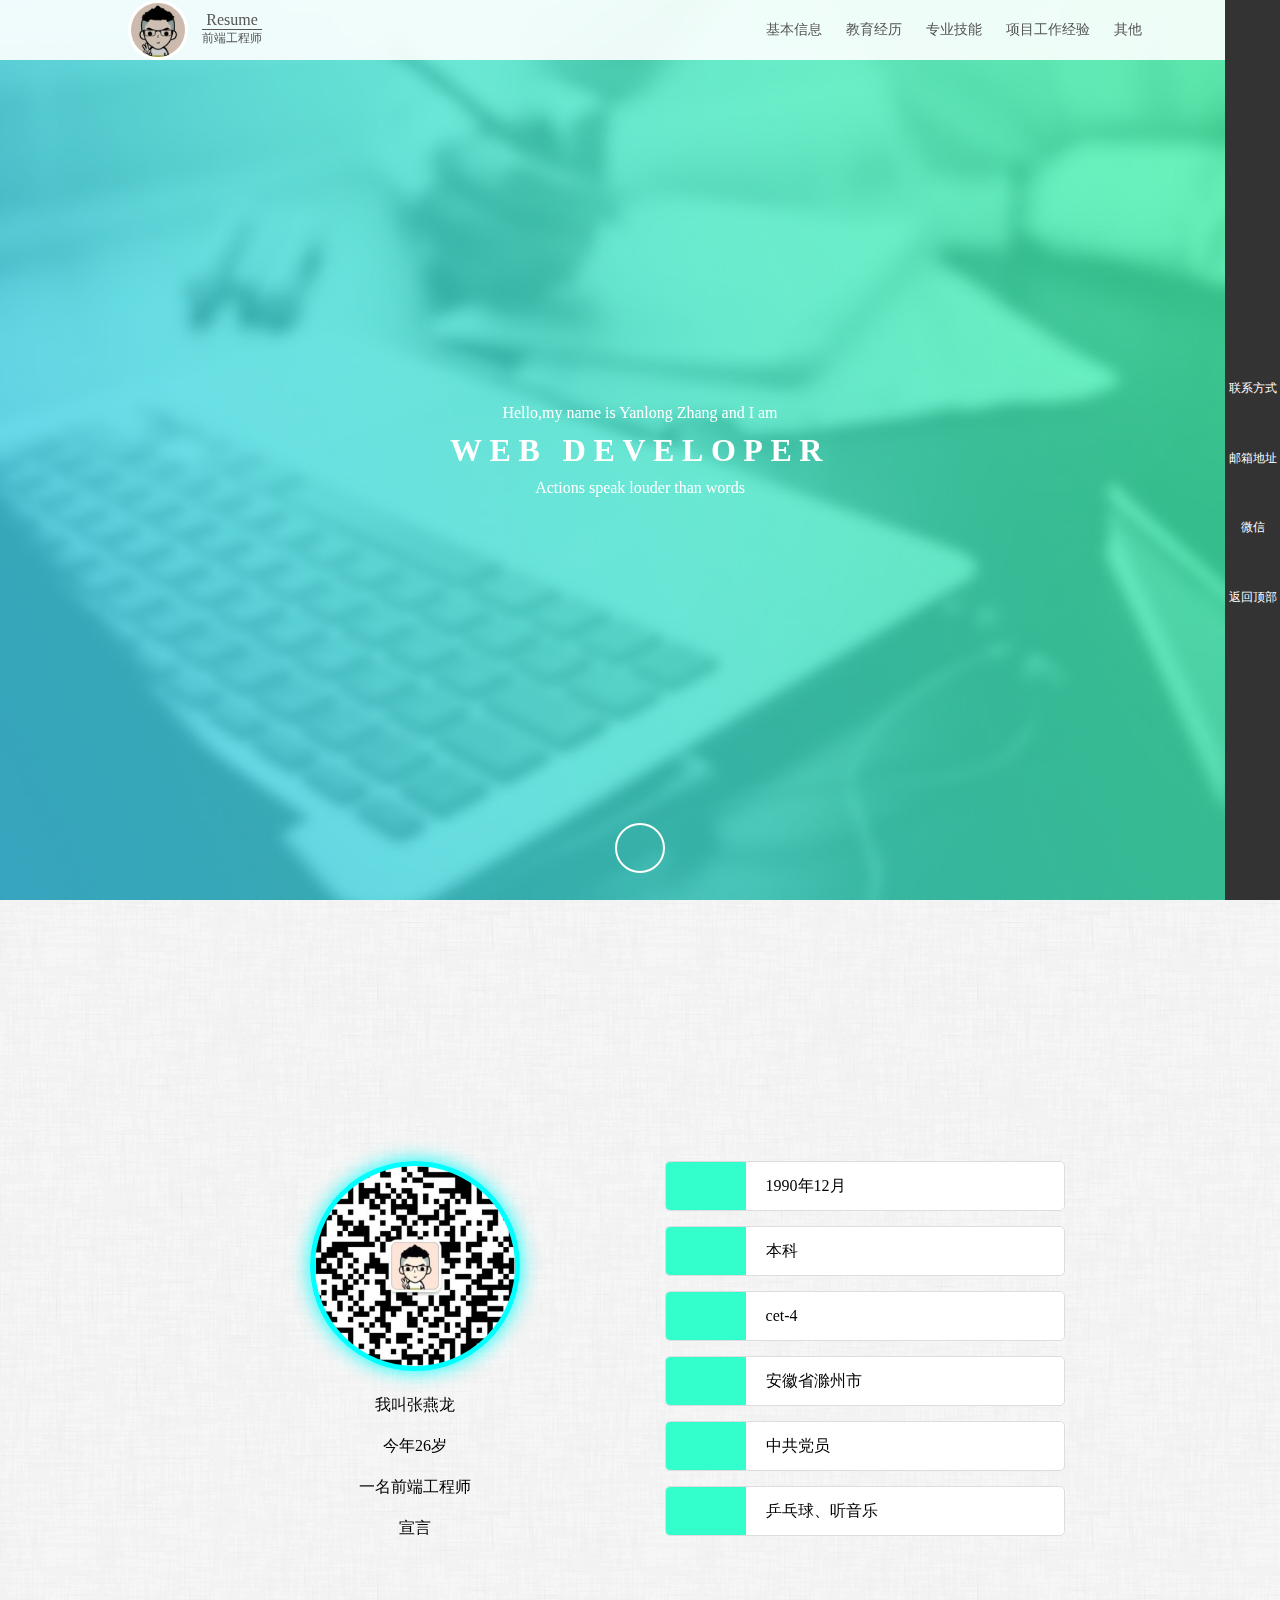
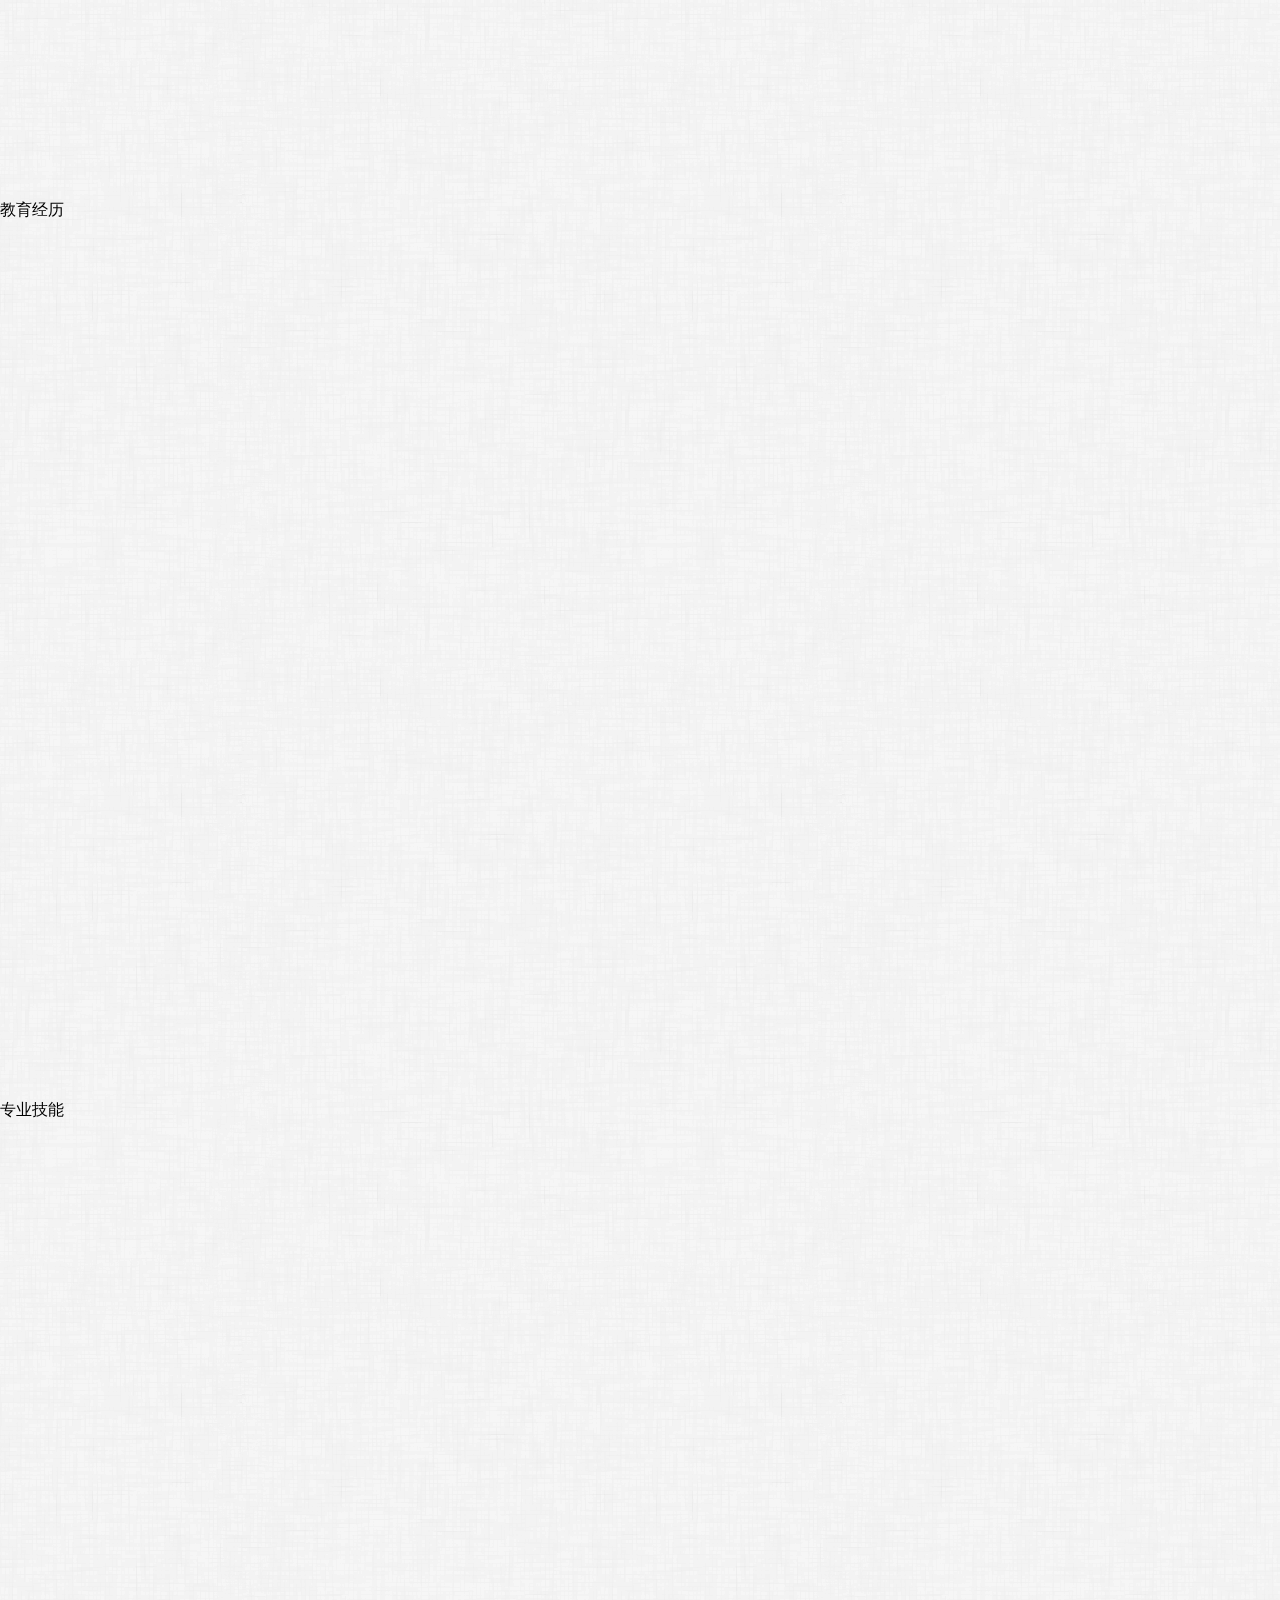
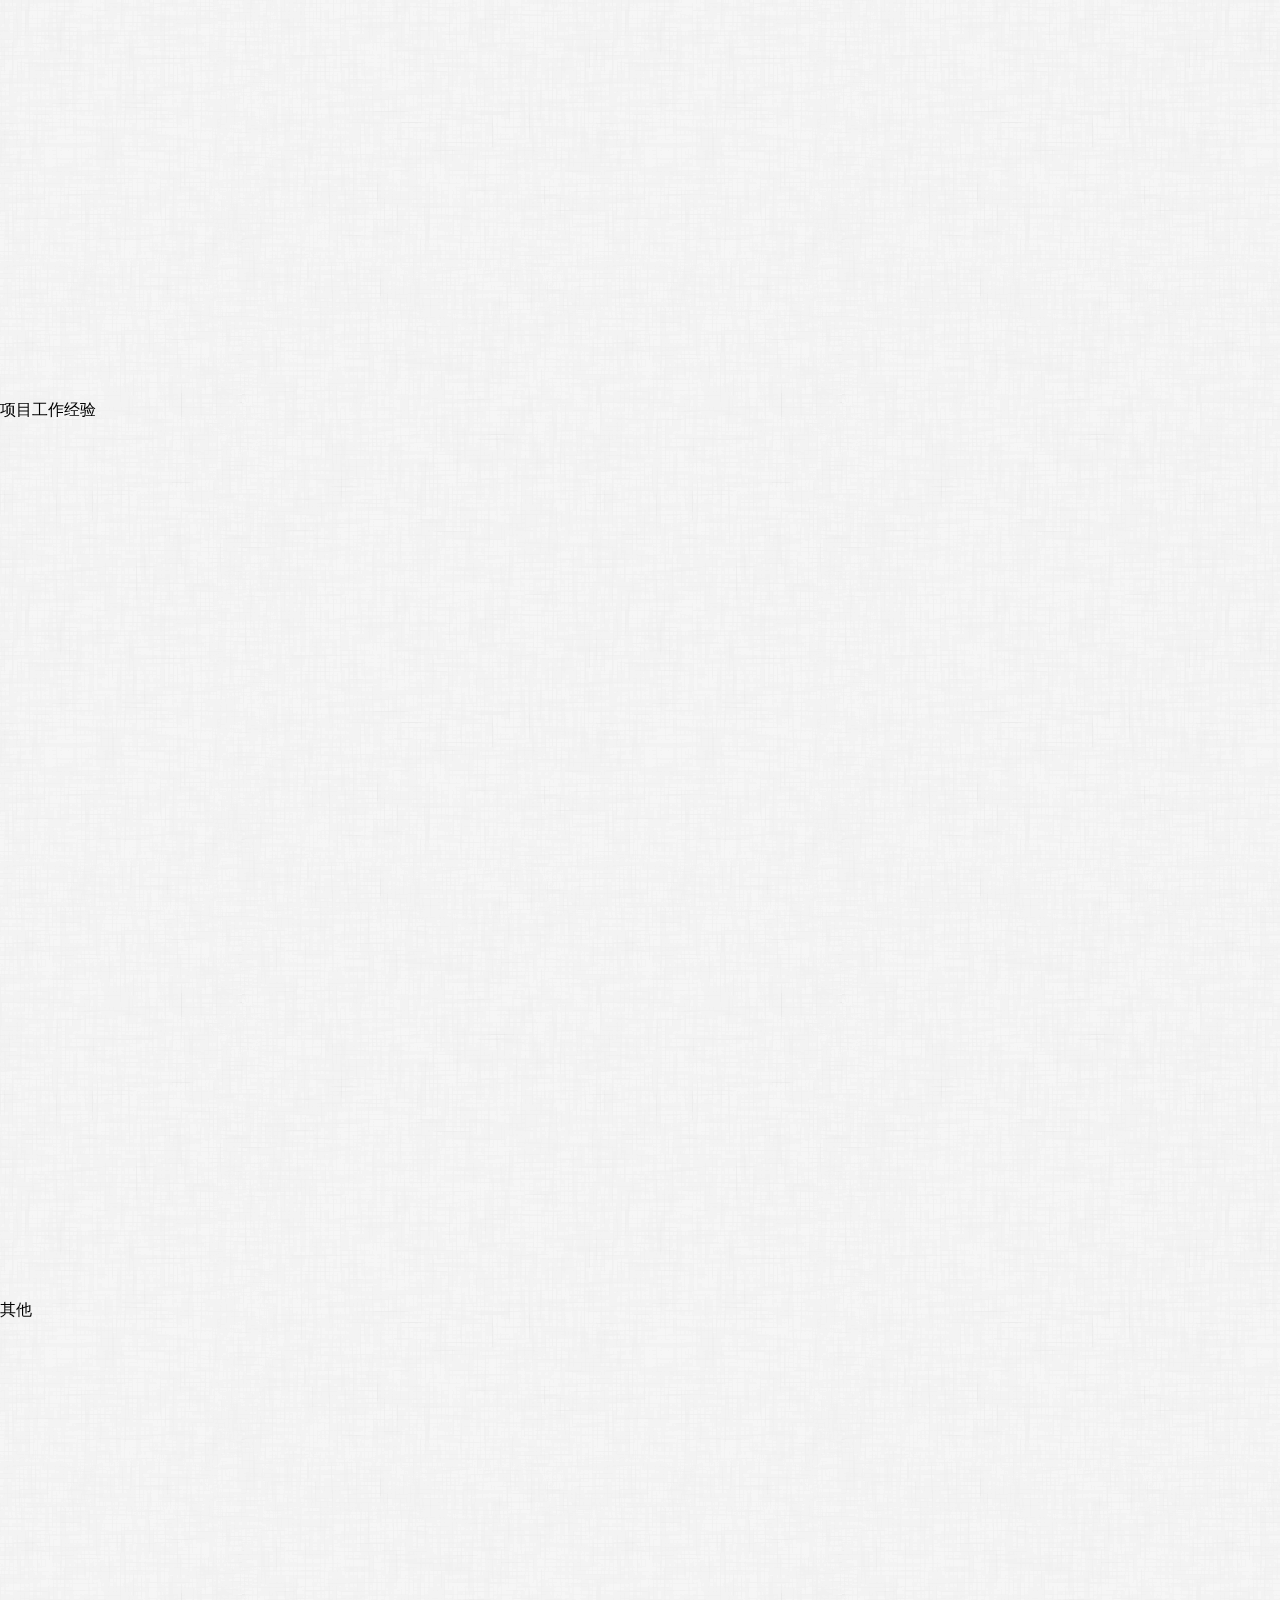
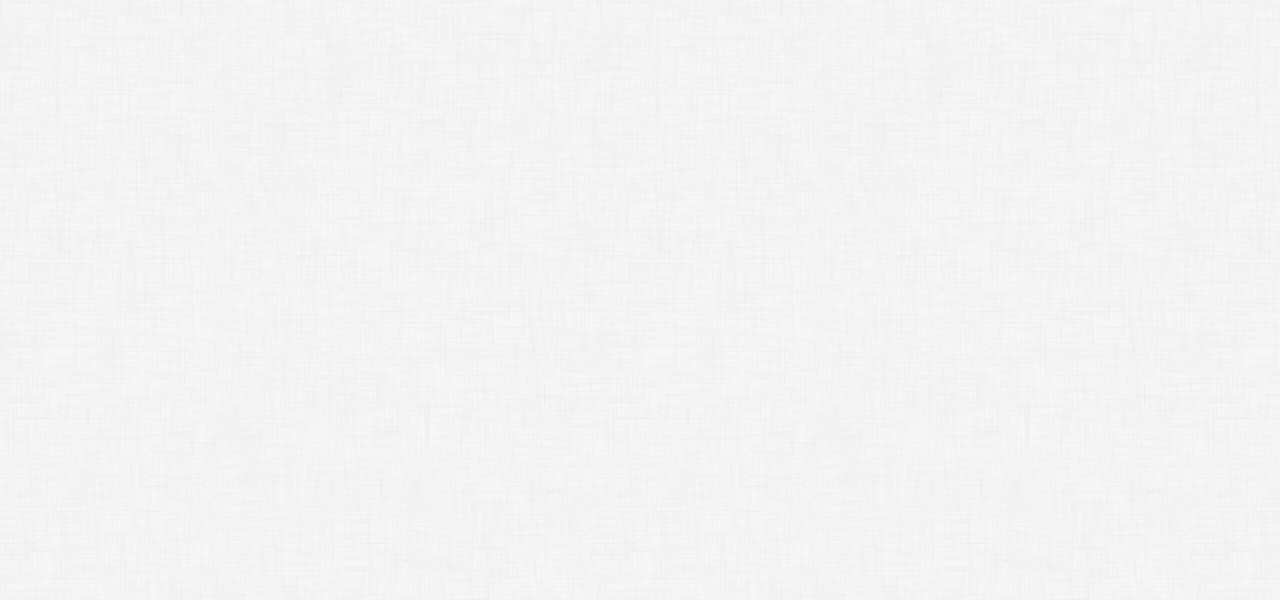
<file: index.html>
<!DOCTYPE html>
<html>
<head>
	<meta charset="utf-8" />
	<title>resume</title>
	<link rel="stylesheet" type="text/css" href="style/style.css">
	<link rel="stylesheet" type="text/css" href="//at.alicdn.com/t/font_1469517127_1454551.css">
	<link rel="shortcut icon" href="favicon.ico">
</head>
<body>
	<div id="preloader">
		<div id="loader"></div>
	</div>

	<section class="index full-screen">
		<div>
			<p class="p1">Hello,my name is Yanlong Zhang and I am</p>
			<p class="p2">WEB DEVELOPER</p>
			<p class="p3">Actions speak louder than words</p>
		</div>
		<a href="javascript:;" class="scroll-down">
            <i class="iconfont icon-xiangxia"></i>
		</a>
	</section>

	<!-- 头部 -->
	<header>
		<span class="avatarbox">
			<a href="javascript:;" class="avatar"></a>
			<span class="intension">
				<p>Resume</p>
				<p>前端工程师</p>
			</span>
		</span>
		<nav>
			<a href="javascript:;">基本信息</a>
			<a href="javascript:;">教育经历</a>
			<a href="javascript:;">专业技能</a>
			<a href="javascript:;">项目工作经验</a>
			<a href="javascript:;">其他</a>
		</nav>
	</header>

	<!-- 内容 -->
	<div class="container">
		<section id="basic_info" class="full-screen">
			<span class="wrap">
				<div class="basic-left">
					<a class="photo"></a>
					<p class="p1">我叫张燕龙</p>
					<p class="p2">今年26岁</p>
					<p class="p3">一名前端工程师</p>
					<p class="p4">宣言</p>
				</div>
				<div class="basic-right">
					<ul>
						<li class="birthday">
							<div class="left">
								<i class="iconfont icon-chushengnianyue"></i>
								<span>出身年月</span>
							</div>
							<div class="right">
								1990年12月
							</div>
						</li>
						<li class="qualification">
							<div class="left">
								<i class="iconfont icon-xuelijiaoyu"></i>
								<span>学历</span>
							</div>
							<div class="right">
								本科
							</div>
						</li>
						<li class="englishlevel">
							<div class="left">
								<i class="iconfont icon-iconfontyingyu"></i>
								<span>英语水平</span>
							</div>
							<div class="right">
								cet-4
							</div>
						</li>
						<li class="native">
							<div class="left">
								<i class="iconfont icon-jiguan"></i>
								<span>籍贯</span>
							</div>
							<div class="right">
								安徽省滁州市
							</div>
						</li>
						<li class="political">
							<div class="left">
								<i class="iconfont icon-zhengzhimianmao"></i>
								<span>政治面貌</span>
							</div>
							<div class="right">
								中共党员
							</div>
						</li>
						<li class="hobby">
							<div class="left">
								<i class="iconfont icon-techangaihao"></i>
								<span>兴趣爱好</span>
							</div>
							<div class="right">乒乓球、听音乐</span>
						</li>
					</ul>
				</div>
			</span>
		</section>
		<section id="edu_experience" class="full-screen">教育经历</section>
		<section id="skill" class="full-screen">专业技能</section>
		<section id="work_experience" class="full-screen">项目工作经验</section>
		<section id="others" class="full-screen">其他</section>
	</div>

	<!-- 底部 -->
	<footer></footer>

	<!-- 侧边栏 -->
	<aside>
		<ul>
			<li class="phoneNum">
				<i class="iconfont icon-lianxifangshi"></i><br/>
				联系方式
				<div class="slide">联系方式：18601733660</div>
			</li>
			<li class="email">
				<i class="iconfont icon-youxiangdizhi"></i><br/>
				邮箱地址
				<div class="slide">邮箱地址：18601733660@163.com</div>
			</li>
			<li class="weixin">
				<i class="iconfont icon-weixin"></i><br/>
				微信
				<div class="slide">
					<img src="imgs/qrcode.jpg" width="170" align="top">
				</div>
			</li>
			<li class="back2top">
				<i class="iconfont icon-fanhuidingbu"></i><br/>
				返回顶部
			</li>
		</ul>
	</aside>
</body>
<script type="text/javascript" src="js/jquery-1.8.1.min.js"></script>
<script type="text/javascript" src="js/resume.js"></script>
</html>
</file>
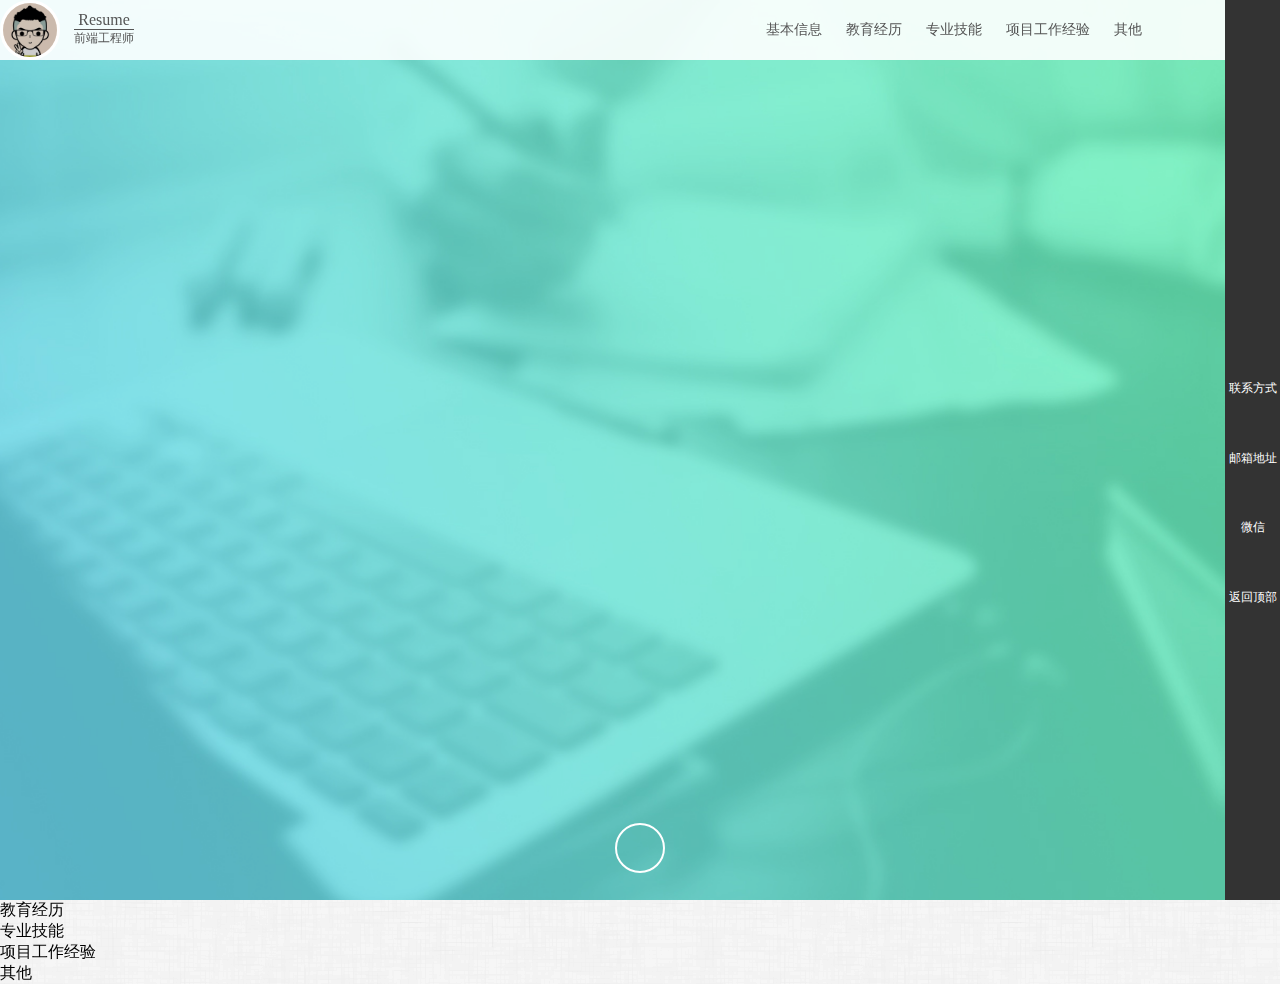
<file: resume.html>
<!DOCTYPE html>
<html>
<head>
	<meta charset="utf-8" />
	<title>resume</title>
	<link rel="stylesheet" type="text/css" href="style/style.css">
	<link rel="stylesheet" type="text/css" href="//at.alicdn.com/t/font_1469361377_538409.css">
</head>
<body>
	<div id="preloader">
		<div id="loader"></div>
	</div>

	<section class="index full-screen">

		<a href="javascript:;" class="scroll-down">
            <i class="iconfont icon-xiangxia"></i>
		</a>
	</section>

	<!-- 头部 -->
	<header>
		<a href="javascript:;" class="avatar"></a>
		<span class="intension">
			<p>Resume</p>
			<p>前端工程师</p>
		</span>
		<nav>
			<a href="javascript:;">基本信息</a>
			<a href="javascript:;">教育经历</a>
			<a href="javascript:;">专业技能</a>
			<a href="javascript:;">项目工作经验</a>
			<a href="javascript:;">其他</a>
		</nav>
	</header>

	<!-- 内容 -->
	<div class="container">
		<section id="basic_info">
			
		</section>
		<section id="edu_experience">教育经历</section>
		<section id="skill">专业技能</section>
		<section id="work_experience">项目工作经验</section>
		<section id="others">其他</section>
	</div>

	<!-- 底部 -->
	<footer></footer>

	<!-- 侧边栏 -->
	<aside>
		<ul>
			<li class="phoneNum">
				<i class="iconfont icon-lianxifangshi"></i><br/>
				联系方式
				<div class="slide">联系方式：18601733660</div>
			</li>
			<li class="email">
				<i class="iconfont icon-youxiangdizhi"></i><br/>
				邮箱地址
				<div class="slide">邮箱地址：18601733660@163.com</div>
			</li>
			<li class="weixin">
				<i class="iconfont icon-weixin"></i><br/>
				微信
				<div class="slide">
					<img src="imgs/qrcode.jpg" width="170" align="top">
				</div>
			</li>
			<li class="back2top">
				<i class="iconfont icon-dingbu"></i><br/>
				返回顶部
			</li>
		</ul>
	</aside>
</body>
<script type="text/javascript" src="js/jquery-1.8.1.min.js"></script>
<script type="text/javascript" src="js/resume.js"></script>
</html>
</file>
<file: style/style.css>
@charset "utf-8";
* {
	margin: 0;
	padding: 0;
}
html,
body {
	width: 100%;
	font-family: '微软雅黑';
}
body {
	background:url(../imgs/body_bg.png);
	background-size: auto;
}
ul {
	list-style: none;
}

a {
	color:#000;
	text-decoration: none; 
	outline: none;
}
section {
	width: 100%;
}
.full-screen {
	display: none;
}

/*预加载动画*/
#preloader {
	position: fixed;
	top: 0;
	right: 0;
	bottom: 0;
	left: 0;
	background:#eee;
}

#loader {
	position: absolute;
	top: 50%;
	left: 50%;
	width: 100px;
	height: 100px;
	margin-top: -50px;
	margin-left: -50px;
	background: #00FFCC;
	-webkit-animation:loading 1.2s infinite;
	-moz-animation:loading 1.2s infinite;
	-ms-animation:loading 1.2s infinite;
	-o-animation:loading 1.2s infinite;
	animation:loading 1.2s infinite;
}
@-webkit-keyframes loading{
	0%{-webkit-transform:perspective(200px)}
	50%{-webkit-transform:perspective(200px) rotateY(180deg)}
	100%{-webkit-transform:perspective(200px) rotate(180deg)}
}
@-moz-keyframes loading{
	0%{-moz-transform:perspective(200px)}
	50%{-moz-transform:perspective(200px) rotateY(180deg)}
	100%{-moz-transform:perspective(200px) rotate(180deg)}
}
@-ms-keyframes loading{
	0%{-ms-transform:perspective(200px)}
	50%{-ms-transform:perspective(200px) rotateY(180deg)}
	100%{-ms-transform:perspective(200px) rotate(180deg)}
}
@-o-keyframes loading{
	0%{-o-transform:perspective(200px)}
	50%{-o-transform:perspective(200px) rotateY(180deg)}
	100%{-o-transform:perspective(200px) rotate(180deg)}
}
@keyframes loading{
	0%{transform:perspective(200px)}
	50%{transform:perspective(200px) rotateY(180deg)}
	100%{transform:perspective(200px) rotate(180deg)}
}
section.index {
	background:url(../imgs/index_bg.jpg) no-repeat center center;
	background-attachment: fixed;
	background-size: cover;
}
section.index div {
	position: absolute;
	top: 50%;
	left: 50%;
	-webkit-transform: translate(-50%,-50%);
	-moz-transform: translate(-50%,-50%);
	-ms-transform: translate(-50%,-50%);
	-o-transform: translate(-50%,-50%);
	transform: translate(-50%,-50%);
	text-align: center;
}
section.index div p {
	color: #fff;
}
section.index div p.p2 {
	font-size: 32px;
	font-weight: bold;
	margin: 10px 0;
	letter-spacing:.2cm;/*单个字母间距*/

}
section.index .scroll-down {
	position: absolute;
	display: inline-block;
	bottom: 3%;
	left: 50%;
	width: 50px;
	height: 50px;
	margin-left: -25px;
	border-radius: 50%;
	border: 2px solid #fff;
	box-sizing: border-box;
}

section.index .iconfont{
	position: absolute;
	left: 50%;
	top: 0;
	margin-left: -10px;
	font-size: 20px;
	color: #fff;
	-webkit-animation: drop 1.5s infinite;
	-moz-animation: drop 1.5s infinite;
	-ms-animation: drop 1.5s infinite;
	-o-animation: drop 1.5s infinite;
	animation: drop 1.5s infinite;
}
@-webkit-keyframes drop{
	0%{top:0;opacity:0}
	40%{top:20%;opacity:1}
	100%{top:70%;opacity:0}
}
@-moz-keyframes drop{
	0%{top:0;opacity:0}
	40%{top:20%;opacity:1}
	100%{top:70%;opacity:0}
}
@-ms-keyframes drop{
	0%{top:0;opacity:0}
	40%{top:20%;opacity:1}
	100%{top:70%;opacity:0}
}
@-o-keyframes drop{
	0%{top:0;opacity:0}
	40%{top:20%;opacity:1}
	100%{top:70%;opacity:0}
}
@keyframes drop{
	0%{top:0;opacity:0}
	40%{top:20%;opacity:1}
	100%{top:70%;opacity:0}
}

header {
	position: fixed;
	top: 0;
	width: 100%;
	min-width: 800px;
	height: 60px;
	background: rgba(255,255,255,.2);
	box-sizing: border-box;
	z-index: 1;
	transition: all .5s;
}

header:hover {
	background: rgba(255,255,255,.9);
}

header .avatarbox {
	display: inline-block;
	width: auto;
	height: auto;
	margin-left: 10%;
	cursor: pointer;
}

header .avatar {
	position: relative;
	display: inline-block;
	width: 60px;
	height: 60px;
	border-radius: 50%;
	border:3px solid #fff;
	background: url(../imgs/avatar.jpg) no-repeat center center;
	background-size: cover;
	box-sizing: border-box;
	-webkit-transition: all .5s;
	-moz-transition: all .5s;
	-ms-transition: all .5s;
	-o-transition: all .5s;
	transition: all .5s;
	overflow: hidden;
}
header .avatar:before,
header .avatar:after {
	position: absolute;
	content: '';
	top: 0;
	left: 0;
	width: 100%;
	height: 100%;
	background: rgba(0,0,0,.1);
	-webkit-transition: all .5s;
	-moz-transition: all .5s;
	-ms-transition: all .5s;
	-o-transition: all .5s;
	transition: all .5s;
}
header .avatarbox:hover .avatar:before {
	top: 100%;
}
header .avatarbox:hover .avatar:after {
	top: -100%;
}
header .avatarbox:hover .avatar{
	border:3px solid #00CCFF;
	box-shadow: 0 0 10px #00CCFF;
}

header span.intension {
	display: inline-block;
	height: 100%;
	margin-left: 10px;
	vertical-align: top;
	padding-top: 10.5px;
}
header span.intension p {
	text-align: center;
	color: #555;
}

header span.intension p:last-child {
	border-top: 1px solid #555;
	font-size: 12px;
}

header nav {
	width: auto;
	height: 100%;
	margin-right: 10%;
	float: right;
}
header nav  a {
	position: relative;
	display: inline-block;
	height: 100%;
	line-height: 60px;
	padding: 0 10px;
	color: #555;
	font-size: 14px;
}

header nav  a:after {
	content: '';
	position: absolute;
	bottom: 0;
	left: 50%;
	width: 0;
	height: 2px;
	-webkit-transform: translateX(-50%);
	-moz-transform: translateX(-50%);
	-ms-transform: translateX(-50%);
	-o-transform: translateX(-50%);
	transform: translateX(-50%);
	background: #00CCFF;
	-webkit-transition: width .3s;
	-moz-transition: width .3s;
	-ms-transition: width .3s;
	-o-transition: width .3s;
	transition: width .3s;
}

header nav  a:hover,
header nav  a.act {
	color: #000;
}

header nav  a:hover:after,
header nav  a.act:after {
	content: '';
	position: absolute;
	bottom: 0;
	left: 50%;
	width: 100%;
	height: 2px;
	-webkit-transform: translateX(-50%);
	-moz-transform: translateX(-50%);
	-ms-transform: translateX(-50%);
	-o-transform: translateX(-50%);
	transform: translateX(-50%);
	background: #00CCFF;
}

.container {
	width: 100%;
	height: auto;
}
.container section {
	position: relative;
}
.container section .topic {
	display: block;
	padding: 0px 10%;
	text-align: center;
}

.container section .topic h1{
	font-size: 24px;
	font-weight: normal;
	height: 50px;
	border-bottom: 2px solid #6699FF;
}






/*基本信息start*/
#basic_info {
	width: 100%;
	overflow: hidden;
}
#basic_info .wrap {
	position: absolute;
	display: inline-block;
	top: 50%;
	left: 50%;
	margin-top: -239px;
	margin-left: -475px;
	/*-webkit-transform: translate(-50%,-50%);
	-moz-transform: translate(-50%,-50%);
	-ms-transform: translate(-50%,-50%);
	-o-transform: translate(-50%,-50%);
	transform: translate(-50%,-50%)*/;
	padding: 50px;
	overflow: hidden;
}

#basic_info .basic-left,
#basic_info .basic-right {
	height: auto;
	text-align: center;
	float: left;
}
#basic_info .basic-left {
	width: 400px;
}
#basic_info .photo {
	display: inline-block;
	width: 200px;
	height: 200px;
	border: 5px solid #00FFFF;
	box-shadow: 0 0 20px #00FFFF;
	border-radius: 50%;
	overflow: hidden;
	background: url(../imgs/qrcode.jpg) no-repeat center center;
	background-size: cover;
	-webkit-transition: all .5s ease-out;
	-moz-transition: all .5s ease-out;
	-ms-transition: all .5s ease-out;
	-o-transition: all .5s ease-out;
	transition: all .5s ease-out;
}
#basic_info .photo:hover {
	border: 5px solid #00FF99;
	box-shadow: 0 0 50px #00FF99;
}
.animated .photo {
	-webkit-animation: downin 2s ease-out forwards;
	-moz-animation: downin 2s ease-out forwards;
	-ms-animation: downin 2s ease-out forwards;
	-o-animation: downin 2s ease-out forwards;
	animation: downin 2s ease-out forwards;
}
@-webkit-keyframes downin{
	0%{-webkit-transform:translateY(-50px);opacity:0;}
	100%{-webkit-transform:translateY(0);opacity:1;}
}
@-moz-keyframes downin{
	0%{-moz-transform:translateY(-50px);opacity:0;}
	100%{-moz-transform:translateY(0);opacity:1;}
}
@-ms-keyframes downin{
	0%{-ms-transform:translateY(-50px);opacity:0;}
	100%{-ms-transform:translateY(0);opacity:1;}
}
@-o-keyframes downin{
	0%{-o-transform:translateY(-50px);opacity:0;}
	100%{-o-transform:translateY(0);opacity:1;}
}
@keyframes downin{
	0%{transform:translateY(-50px);opacity:0;}
	100%{transform:translateY(0);opacity:1;}
}

#basic_info .basic-left p {
	margin-top: 20px;
}
#basic_info.animated .basic-left p.p1 {
	-webkit-animation: upin 1s ease-out backwards;
	-moz-animation: upin 1s ease-out backwards;
	-ms-animation: upin 1s ease-out backwards;
	-o-animation: upin 1s ease-out backwards;
	animation: upin 1s ease-out backwards;
}
#basic_info.animated .basic-left p.p2 {
	-webkit-animation: upin 1s ease-out .5s backwards;
	-moz-animation: upin 1s ease-out .5s backwards;
	-ms-animation: upin 1s ease-out .5s backwards;
	-o-animation: upin 1s ease-out .5s backwards;
	animation: upin 1s ease-out .5s backwards;
}
#basic_info.animated .basic-left p.p3 {
	-webkit-animation: upin 1s ease-out 1s backwards;
	-moz-animation: upin 1s ease-out 1s backwards;
	-ms-animation: upin 1s ease-out 1s backwards;
	-o-animation: upin 1s ease-out 1s backwards;
	animation: upin 1s ease-out 1s backwards;
}
#basic_info.animated .basic-left p.p4 {
	-webkit-animation: upin 1s ease-out 1.5s backwards;
	-moz-animation: upin 1s ease-out 1.5s backwards;
	-ms-animation: upin 1s ease-out 1.5s backwards;
	-o-animation: upin 1s ease-out 1.5s backwards;
	animation: upin 1s ease-out 1.5s backwards;
}
@-webkit-keyframes upin{
	0%{-webkit-transform:translateY(50px);opacity:0;}
	100%{-webkit-transform:translateY(0);opacity:1;}
}
@-moz-keyframes upin{
	0%{-moz-transform:translateY(50px);opacity:0;}
	100%{-moz-transform:translateY(0);opacity:1;}
}
@-ms-keyframes upin{
	0%{-ms-transform:translateY(50px);opacity:0;}
	100%{-ms-transform:translateY(0);opacity:1;}
}
@-o-keyframes upin{
	0%{-o-transform:translateY(50px);opacity:0;}
	100%{-o-transform:translateY(0);opacity:1;}
}
@keyframes upin{
	0%{transform:translateY(50px);opacity:0;}
	100%{transform:translateY(0);opacity:1;}
}
#basic_info .basic-right {
	width: 400px;
	margin-left: 50px;
}
#basic_info .basic-right ul {
	
}

#basic_info .basic-right ul li{
	position: relative;
	width: 100%;
	height: 50px;
	border-radius: 5px;
	margin-top: 15px;
	border:1px solid #ddd;
	overflow: hidden;
	background: #fff;
	box-sizing: border-box;
	-webkit-transition: all .5s;
	-moz-transition: all .5s;
	-ms-transition: all .5s;
	-o-transition: all .5s;
	transition: all .5s;
}
#basic_info .basic-right ul li:first-child {
	margin-top: 0;
}
#basic_info .basic-right ul li:hover {
	box-shadow: 2px 2px 10px #aaa;
}
#basic_info li div {
	position: absolute;
	top: 0;
	height: 100%;
}
#basic_info li div.left {
	left: 0;
	width: 20%;
	text-align: center;
	line-height: 48px;
	background: #33FFCC;
	overflow: hidden;
}
#basic_info li div.left .iconfont,
#basic_info li div.left span {
	position: absolute;
	font-size: 14px;
	color: #555;
	-webkit-transition: all .5s;
	-moz-transition: all .5s;
	-ms-transition: all .5s;
	-o-transition: all .5s;
	transition: all .5s;
}
#basic_info li div.left .iconfont {
	top: 50%;
	left: 50%;
	transform: translate(-50%,-50%);
	color:#6699FF ;
	font-size: 26px;
}
#basic_info li div.left span {
	display: block;
	top: 0;
	left: 100%;
	width: 100%;
	height: 100%;
	text-align: center;
	line-height: 48px;
}
#basic_info li:hover div.left .iconfont {
	left: -100%;

}
#basic_info li:hover div.left span {
	left: 0;
}




#basic_info li div.right {
	right: 0;
	width: 80%;
	padding-left: 20px;
	text-align: left;
	line-height: 48px;
	box-sizing: border-box;
}
#basic_info.animated li.birthday {
	-webkit-animation: rightin .8s ease-out backwards;
	-moz-animation: rightin .8s ease-out backwards;
	-ms-animation: rightin .8s ease-out backwards;
	-o-animation: rightin .8s ease-out backwards;
	animation: rightin .8s ease-out backwards;
}
#basic_info.animated li.qualification {
	-webkit-animation: rightin .8s ease-out .5s backwards;
	-moz-animation: rightin .8s ease-out .5s backwards;
	-ms-animation: rightin .8s ease-out .5s backwards;
	-o-animation: rightin .8s ease-out .5s backwards;
	animation: rightin .8s ease-out .5s backwards;
}
#basic_info.animated li.englishlevel {
	-webkit-animation: rightin .8s ease-out 1s backwards;
	-moz-animation: rightin .8s ease-out 1s backwards;
	-ms-animation: rightin .8s ease-out 1s backwards;
	-o-animation: rightin .8s ease-out 1s backwards;
	animation: rightin .8s ease-out 1s backwards;
}
#basic_info.animated li.native {
	-webkit-animation: rightin .8s ease-out 1.5s backwards;
	-moz-animation: rightin .8s ease-out 1.5s backwards;
	-ms-animation: rightin .8s ease-out 1.5s backwards;
	-o-animation: rightin .8s ease-out 1.5s backwards;
	animation: rightin .8s ease-out 1.5s backwards;
}
#basic_info.animated li.political {
	-webkit-animation: rightin .8s ease-out 2s backwards;
	-moz-animation: rightin .8s ease-out 2s backwards;
	-ms-animation: rightin .8s ease-out 2s backwards;
	-o-animation: rightin .8s ease-out 2s backwards;
	animation: rightin .8s ease-out 2s backwards;
}
#basic_info.animated li.hobby {
	-webkit-animation: rightin .8s ease-out 2.5s backwards;
	-moz-animation: rightin .8s ease-out 2.5s backwards;
	-ms-animation: rightin .8s ease-out 2.5s backwards;
	-o-animation: rightin .8s ease-out 2.5s backwards;
	animation: rightin .8s ease-out 2.5s backwards;
}
@-webkit-keyframes rightin{
	0%{-webkit-transform:translateX(50px);opacity:0;}
	100%{-webkit-transform:translateX(0);opacity:1;}
}
@-moz-keyframes rightin{
	0%{-moz-transform:translateX(50px);opacity:0;}
	100%{-moz-transform:translateX(0);opacity:1;}
}
@-ms-keyframes rightin{
	0%{-ms-transform:translateX(50px);opacity:0;}
	100%{-ms-transform:translateX(0);opacity:1;}
}
@-o-keyframes rightin{
	0%{-o-transform:translateX(50px);opacity:0;}
	100%{-o-transform:translateX(0);opacity:1;}
}
@keyframes rightin{
	0%{transform:translateX(50px);opacity:0;}
	100%{transform:translateX(0);opacity:1;}
}



/*基本信息end*/



#edu_experience {
	width: 100%;

}
#skill {
	width: 100%;

}
#work_experience {
	width: 100%;

}
#others {
	width: 100%;

}




























































aside {
	position: fixed;
	top: 0;
	/*right: -40px;*/
	right: 0;
	width: 55px;
	height: 100%;
	min-height: 600px;
	background: #333;
	-webkit-transition: all .5s;
	-moz-transition: all .5s;
	-ms-transition: all .5s;
	-o-transition: all .5s;
	transition: all .5s;
	z-index: 2;
}
/*aside:hover {
	right: 0;
}*/

aside ul {
	position: absolute;
	top: 40%;
	left: 0;
	width: 100%;
	height: auto;
	/*transform: translateY(-50%);*/
}

aside ul li {
	position: relative;
	width: 55px;
	height: auto;
	padding: 5px 0;
	margin-bottom: 50%;
	font-size: 12px;
	text-align: center;
	color: #fff;
	cursor: pointer;
	-webkit-transition: all .3s;
	-moz-transition: all .3s;
	-ms-transition: all .3s;
	-o-transition: all .3s;
	transition: all .3s;
	background: #333;
}
aside ul li:last-child {
	margin-bottom: 0;
}
aside ul li:hover {
	box-shadow: 0 0 30px #000 inset;
	background: #333;
}

aside ul li .iconfont {
	display: inline-block;
	font-size: 28px;
}
aside ul li:hover .iconfont {
	color: #66FFFF;
	-webkit-animation: l_to_r .5s ease-out forwards;
	-moz-animation: l_to_r .5s ease-out forwards;
	-ms-animation: l_to_r .5s ease-out forwards;
	-o-animation: l_to_r .5s ease-out forwards;
	animation: l_to_r .5s ease-out forwards;
}
aside ul li.back2top:hover .iconfont {
	-webkit-animation: b_to_t .5s ease-out forwards;
	-moz-animation: b_to_t .5s ease-out forwards;
	-ms-animation: b_to_t .5s ease-out forwards;
	-o-animation: b_to_t .5s ease-out forwards;
	animation: b_to_t .5s ease-out forwards;
}
aside ul li .slide {
	position: absolute;
	top: 0;
	left:55px;
	background: #fff;
	border-radius: 5px 0 0 5px;
	color: #3399FF;
	text-align: center;
	box-sizing: border-box;
	-webkit-transition: all .5s;
	-moz-transition: all .5s;
	-ms-transition: all .5s;
	-o-transition: all .5s;
	transition: all .5s;
	z-index: -1;
}

aside ul li.phoneNum .slide {
	width: 200px;
	height: 100%;
	line-height: 61px;
}
aside ul li.phoneNum:hover .slide{
	left:-200px;
}
aside ul li.email .slide {
	width: 240px;
	height: 100%;
	line-height: 61px;
}
aside ul li.email:hover .slide{
	left:-240px;
}
aside ul li.weixin .slide {
	left:-200px;
	top: -69.5px;
	width: 200px;
	height: 200px;
	padding-top: 15px;
	display: none;
}
aside ul li.weixin:hover .slide{
	display: block;
}
@-webkit-keyframes l_to_r{
	49%{margin-left:100%;}
	50%{margin-left:-100%;opacity:0;}
}
@-moz-keyframes l_to_r{
	49%{margin-left:100%;}
	50%{margin-left:-100%;opacity:0;}
}
@k-ms-eyframes l_to_r{49%{margin-left:100%;}
	50%{margin-left:-100%;opacity:0;}
}
@-o-keyframes l_to_r{
	49%{margin-left:100%;}
	50%{margin-left:-100%;opacity:0;}
}
@keyframes l_to_r{
	49%{margin-left:100%;}
	50%{margin-left:-100%;opacity:0;}
}
@-webkit-keyframes b_to_t{
	49%{transform:translateY(-100%);}
	50%{transform:translateY(100%);opacity:0;}
}
@-moz-keyframes b_to_t{
	49%{transform:translateY(-100%);}
	50%{transform:translateY(100%);opacity:0;}
}
@-ms-keyframes b_to_t{
	49%{transform:translateY(-100%);}
	50%{transform:translateY(100%);opacity:0;}
}
@-o-keyframes b_to_t{
	49%{transform:translateY(-100%);}
	50%{transform:translateY(100%);opacity:0;}
}
@keyframes b_to_t{
	49%{transform:translateY(-100%);}
	50%{transform:translateY(100%);opacity:0;}
}
</file>
